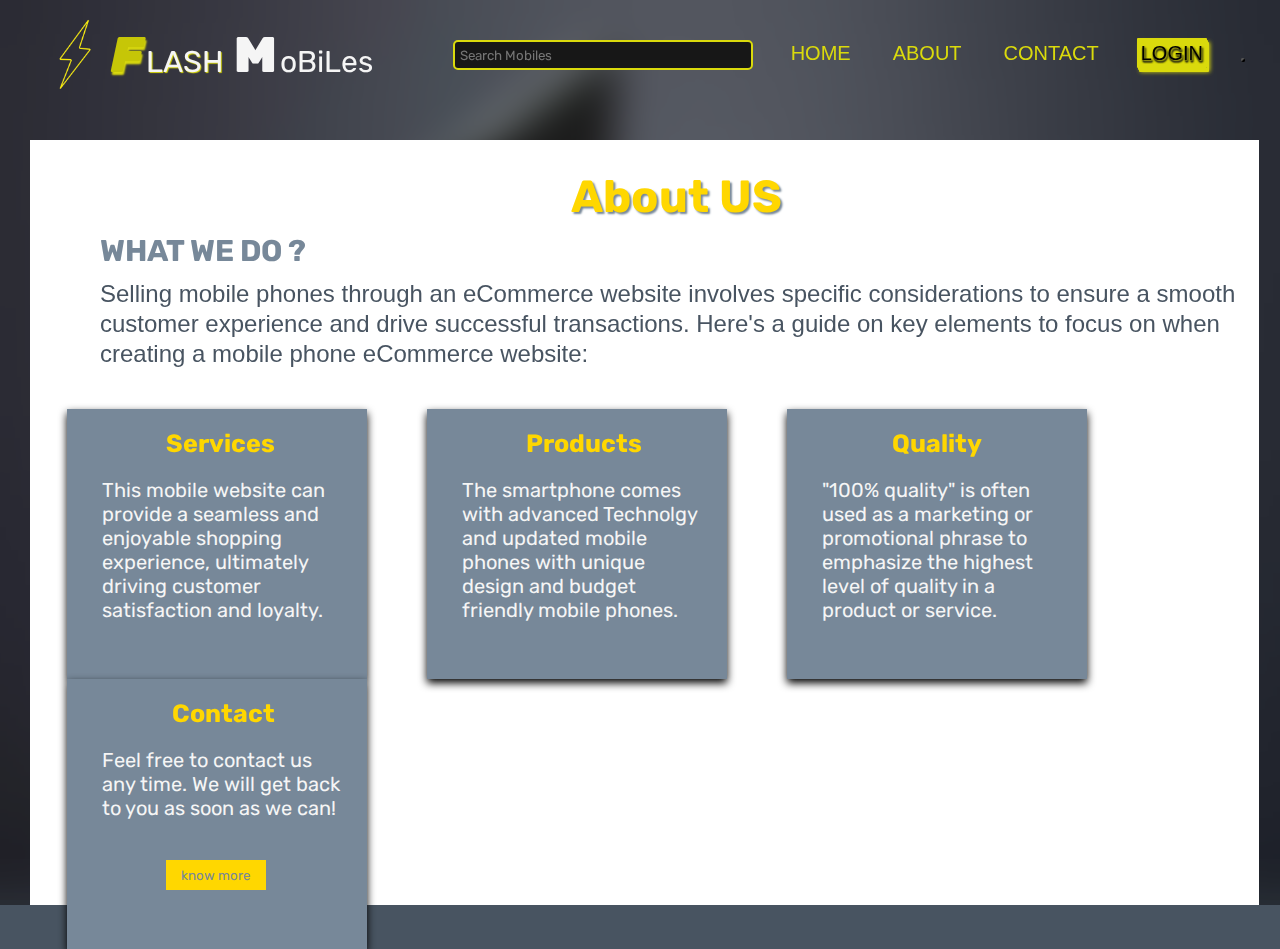
<file: about.html>
<!DOCTYPE html>
<html lang="en">
<head>
    <meta charset="UTF-8">
    <meta name="viewport" content="width=device-width, initial-scale=1.0">
    <title>About</title>
    <link rel="stylesheet" href="about.css">
    <link rel="stylesheet" href="https://cdnjs.cloudflare.com/ajax/libs/font-awesome/6.5.1/css/all.min.css" integrity="sha512-DTOQO9RWCH3ppGqcWaEA1BIZOC6xxalwEsw9c2QQeAIftl+Vegovlnee1c9QX4TctnWMn13TZye+giMm8e2LwA==" crossorigin="anonymous" referrerpolicy="no-referrer" />
</head>
<body>
    
    <!-- Nav-bar -->

   <div class="main-container">
    <div class="container">
        <div class="nav_bar-logo">
            <img src="Flash.png" id="image1">
            <span id="logo1">LASH</span>
            <span id="logo2">oBiLes</span>
        </div>
        <div class="nav_bar-content">
        <ul>
            <li><input type="search" placeholder="Search Mobiles" id="search-bar"></li>
            <li><a href="#" class="text" data-active="home">HOME</a></li>
            <li><a href="#" class="text">ABOUT</a></li>
            <li><a href="contact.html" class="text-1">Contact</a></li>
            <li><a href="login.html" class="sign-up" target="_blank">LOGIN</a></li>
            <!-- <li><button id="button">Mode</button></li> -->
            <li><button id="button"><i class="fa-solid fa-circle-half-stroke fa-xl" style="color: #050505;"></i></button></li>
        </ul> 
        </div>
    </div>
  </div>
  <div class="about">
  <div class="about-container">
    <h1 id="about">About US</h1>
    <h3 id="do">WHAT WE DO ?</h3>
    <p id="sell">Selling mobile phones through an eCommerce website involves specific considerations to ensure a smooth <br>customer experience and drive successful transactions.
        Here's a guide on key elements to focus on when <br>creating a mobile phone eCommerce website:</p>
  </div>
  <div class="service">
    <h3 class="service-heading">Services</h3>
    <p class="service-para">This mobile website can provide a seamless and enjoyable shopping experience,
        ultimately driving customer satisfaction and loyalty.</p>
  </div>
  <div class="product">
    <h3 class="product-heading">Products</h3>
    <p class="product-para">
    The smartphone comes with advanced Technolgy and updated mobile phones with unique design and budget friendly mobile phones.</p>
  </div>
  <div class="quality">
    <h3 class="quality-heading">Quality</h3>
    <p class="quality-para">"100% quality" is often used as a marketing or promotional phrase to emphasize the highest level of quality in a product or service. </p>
</div>
<div class="contact">
    <h3 class="contact-heading">Contact</h3>
    <p class="contact-para">Feel free to contact us any time. We will get back to you as soon as we can!</p>
    <a href="contact.html"><button id="know">know more</button></a>
</div>
  </div>
  <script src="script.js"></script>
</body>
</html>
</file>
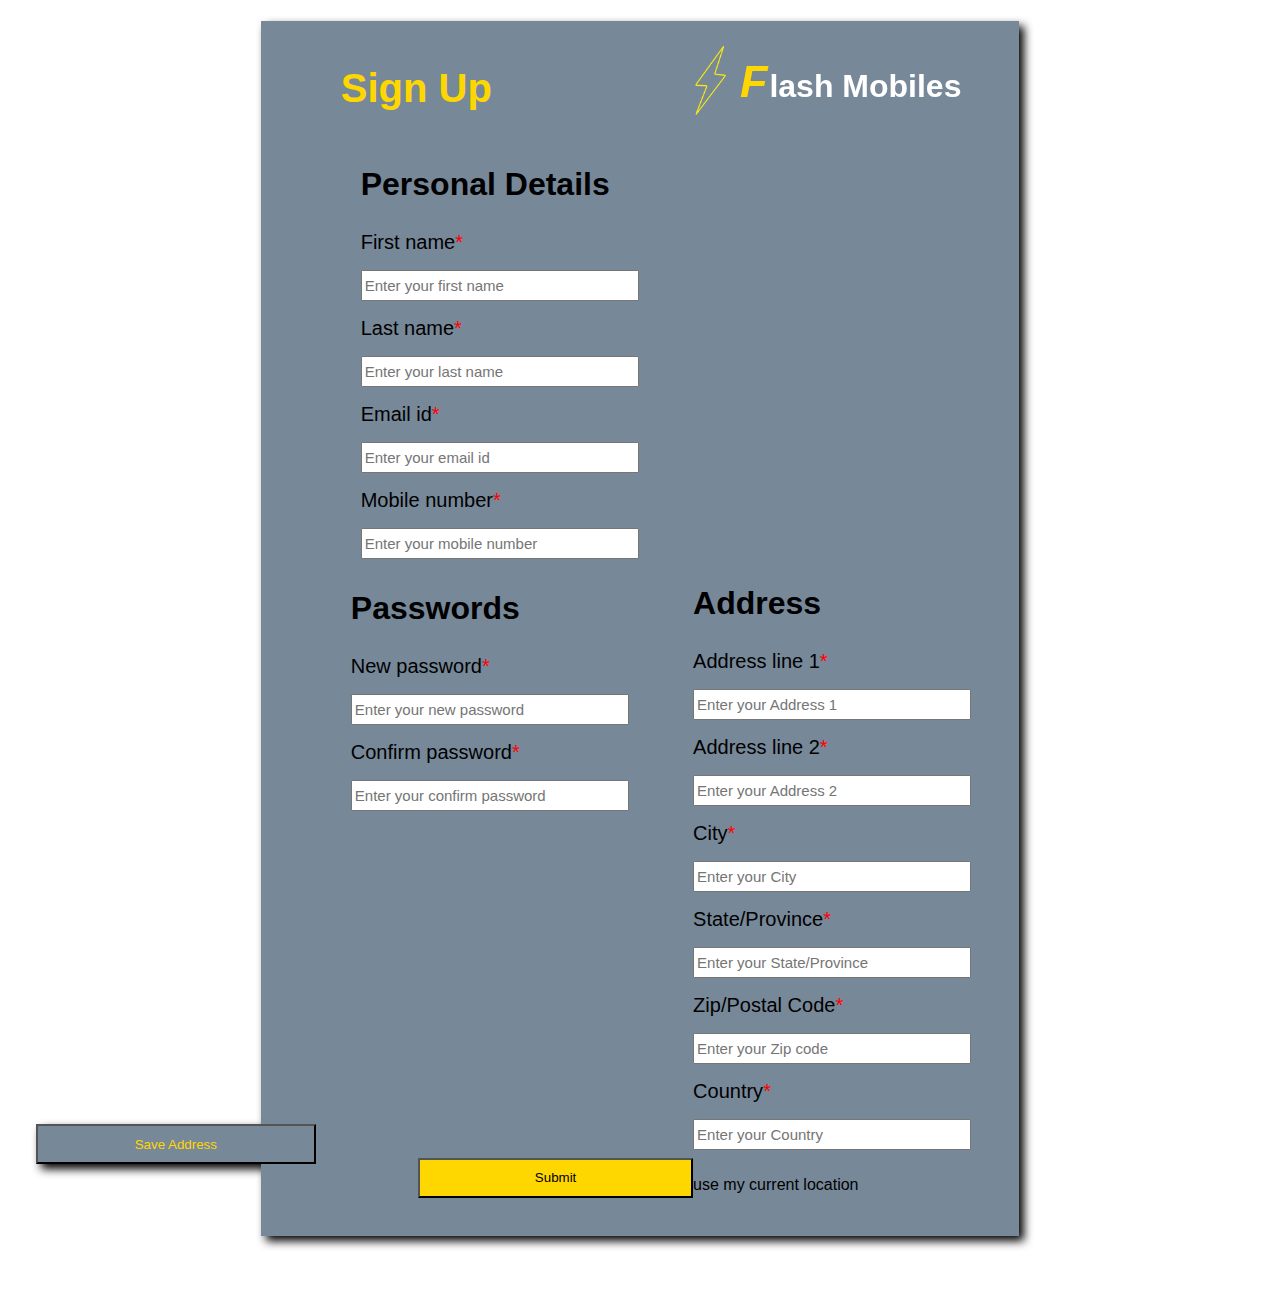
<file: address.html>
<!DOCTYPE html>
<html lang="en">
<head>
    <meta charset="UTF-8">
    <meta name="viewport" content="width=device-width, initial-scale=1.0">
    <title>Sign Up</title>
    <link rel="stylesheet" href="address.css">
    <link rel="stylesheet" href="https://cdnjs.cloudflare.com/ajax/libs/font-awesome/6.5.1/css/all.min.css" integrity="sha512-DTOQO9RWCH3ppGqcWaEA1BIZOC6xxalwEsw9c2QQeAIftl+Vegovlnee1c9QX4TctnWMn13TZye+giMm8e2LwA==" crossorigin="anonymous" referrerpolicy="no-referrer" />
</head>
<body>

<div class="main-container">
    <div class="sign-up-logo">
        <h1 id="sign">Sign Up</h1>
        <img src="Flash.png">
        <h1 id="site">lash Mobiles</h1>
    <div class="signup-container-1">
        <form>
                <h1 id="personal">Personal Details</h1>
                <label>First name</label><br>
                <input type="text" id="fname" name="first_name" placeholder="Enter your first name" checked><br>
                <label>Last name</label><br>
                <input type="text" id="lname" name="last_name" placeholder="Enter your last name" checked><br>
                <label>Email id</label><br>
                <input type="email" id="email" name="email" placeholder="Enter your email id" checked><br>
                <label>Mobile number</label><br>
                <input type="tel" id="tele" name="number" placeholder="Enter your mobile number" checked><br>
        
        </form>
    </div>
    
    <div class="signup-container-3">
        <form>
                <h1>Address</h1>
                <label>Address line 1</label><br>
                <input type="text" id="fname" name="first_name" placeholder="Enter your Address 1" checked><br>
                <label>Address line 2</label><br>
                <input type="text" id="fname" name="first_name" placeholder="Enter your Address 2" checked><br>
                <label>City</label><br>
                <input type="text" id="lname" name="last_name" placeholder="Enter your City" checked><br>
                <label>State/Province</label><br>
                <input type="email" id="email" name="email" placeholder="Enter your State/Province" checked><br>
                <label>Zip/Postal Code</label><br>
                <input type="tel" id="tele" name="number" placeholder="Enter your Zip code" checked><br>
                <label>Country</label><br>
                <input type="text" id="fname" name="first_name" placeholder="Enter your Country" checked><br>
                <p><i class="fa-solid fa-location-crosshairs fa-lg" style="color: black;"></i> use my current location</p>
        </form>
    </div>


    <div class="signup-container-2">
        <form>
                <h1>Passwords</h1>
                <label>New password</label><br>
                <input type="text" name="name" placeholder="Enter your new password" checked><br>
                <label>Confirm password</label><br>
                <input type="text" name="name" placeholder="Enter your confirm password" checked>
        </form>
    </div> 

    <button id="save">Save Address</button>
    <button id="submit">Submit</button>
</div>

</div>
</body>
</html>
</file>
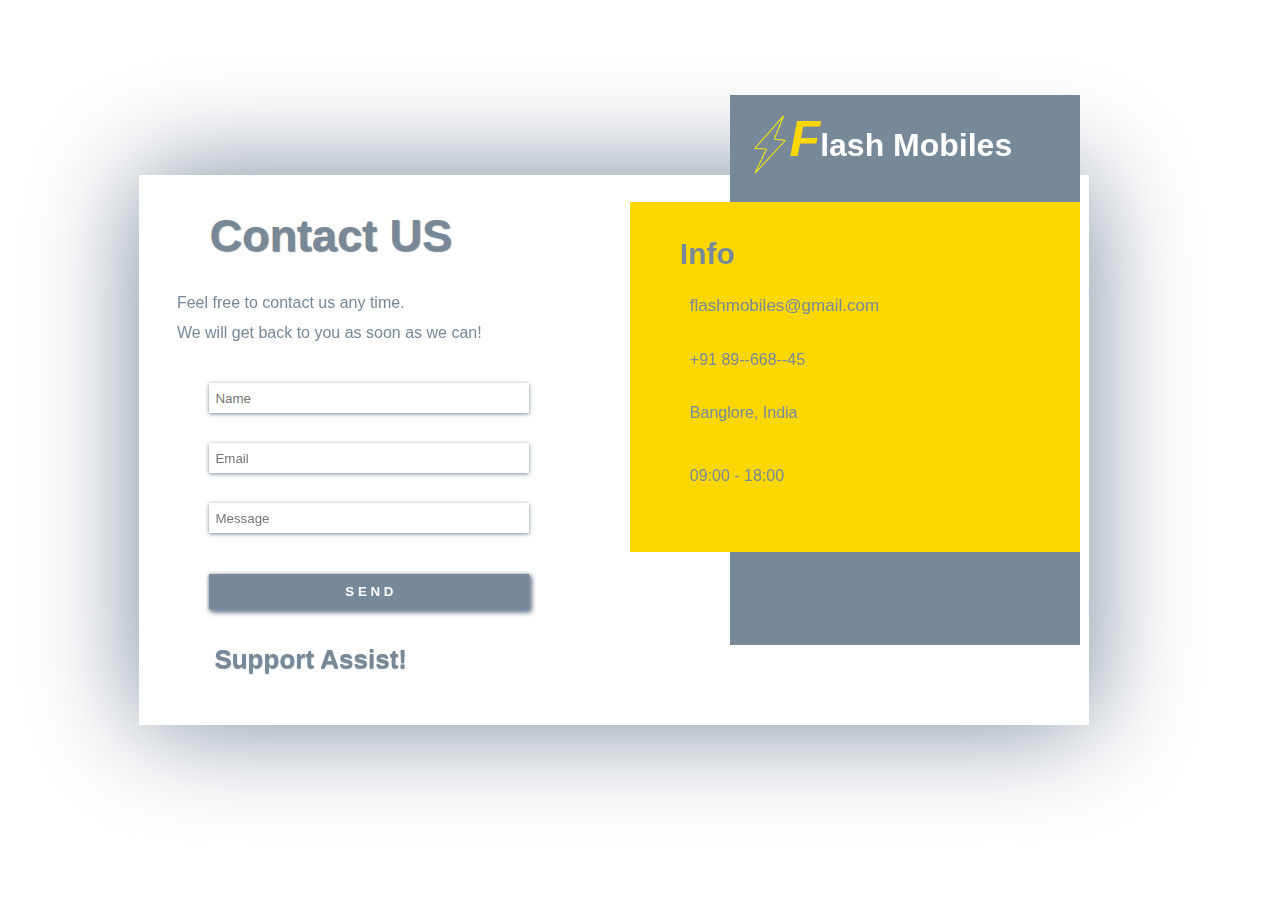
<file: contact.html>
<!DOCTYPE html>
<html lang="en">
<head>
    <meta charset="UTF-8">
    <meta name="viewport" content="width=device-width, initial-scale=1.0">
    <title>Contact Page</title>
    <link rel="stylesheet" href="contact.css">
    <link rel="stylesheet" href="https://cdnjs.cloudflare.com/ajax/libs/font-awesome/6.5.1/css/all.min.css" integrity="sha512-DTOQO9RWCH3ppGqcWaEA1BIZOC6xxalwEsw9c2QQeAIftl+Vegovlnee1c9QX4TctnWMn13TZye+giMm8e2LwA==" crossorigin="anonymous" referrerpolicy="no-referrer" />
</head>
<body>
    <div class="contact-us-container">
        <div class="contact">
            <h1 id="conatct-head">Contact US</h1><br>
            <p id="content">Feel free to contact us any time.
                <br>We will get back to you as soon as we can!</p>
            <div class="input">
            <input type="text" name="name" placeholder="Name"><br>
            <input type="email" name="email" placeholder="Email"><br>
            <input type="text" name="message" placeholder="Message"><br>
            <button id="send">S E N D</button>
        </div>
        <h4 id="support">Support Assist!</h4>
        </div>
    </div>
    <div class="right-grey">
        <img src="Flash.png" id="Flash-logo">
        <h1 id="site">lash Mobiles</h1>
        <div class="yellow">
            <h2 id="info">Info</h2>
            <p id="mail"><i class="fa-regular fa-envelope fa-lg" style="color: #7d838c;"></i> flashmobiles@gmail.com</p>
            <p id="phone"><i class="fa-solid fa-phone fa-lg" style="color: #79808b;"></i> +91 89--668--45</p>
            <p id="location"><i class="fa-solid fa-location-dot fa-lg" style="color: #848a94;"></i> Banglore, India</p>
            <p id="time"><i class="fa-solid fa-clock fa-lg" style="color: #757b84;"></i> 09:00 - 18:00</p>
        </div>
    </div>
</body>
</html>
</file>
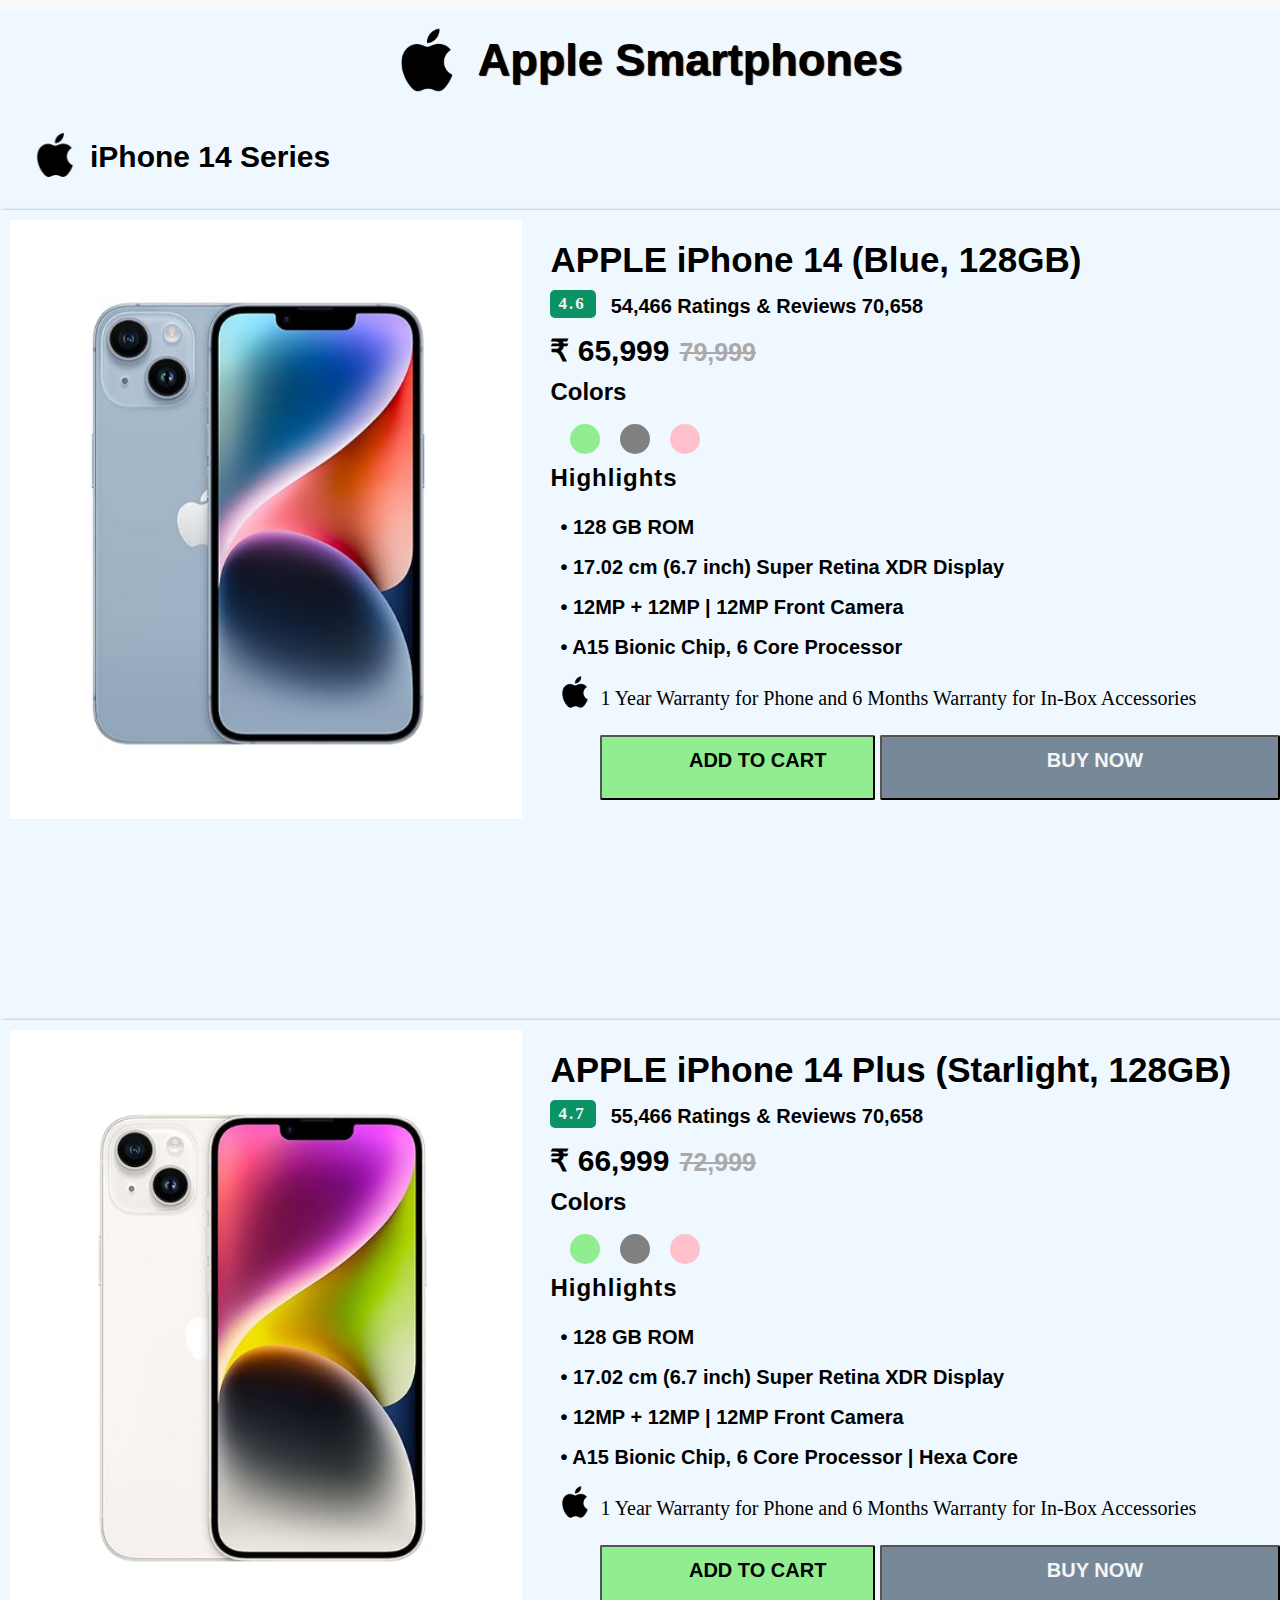
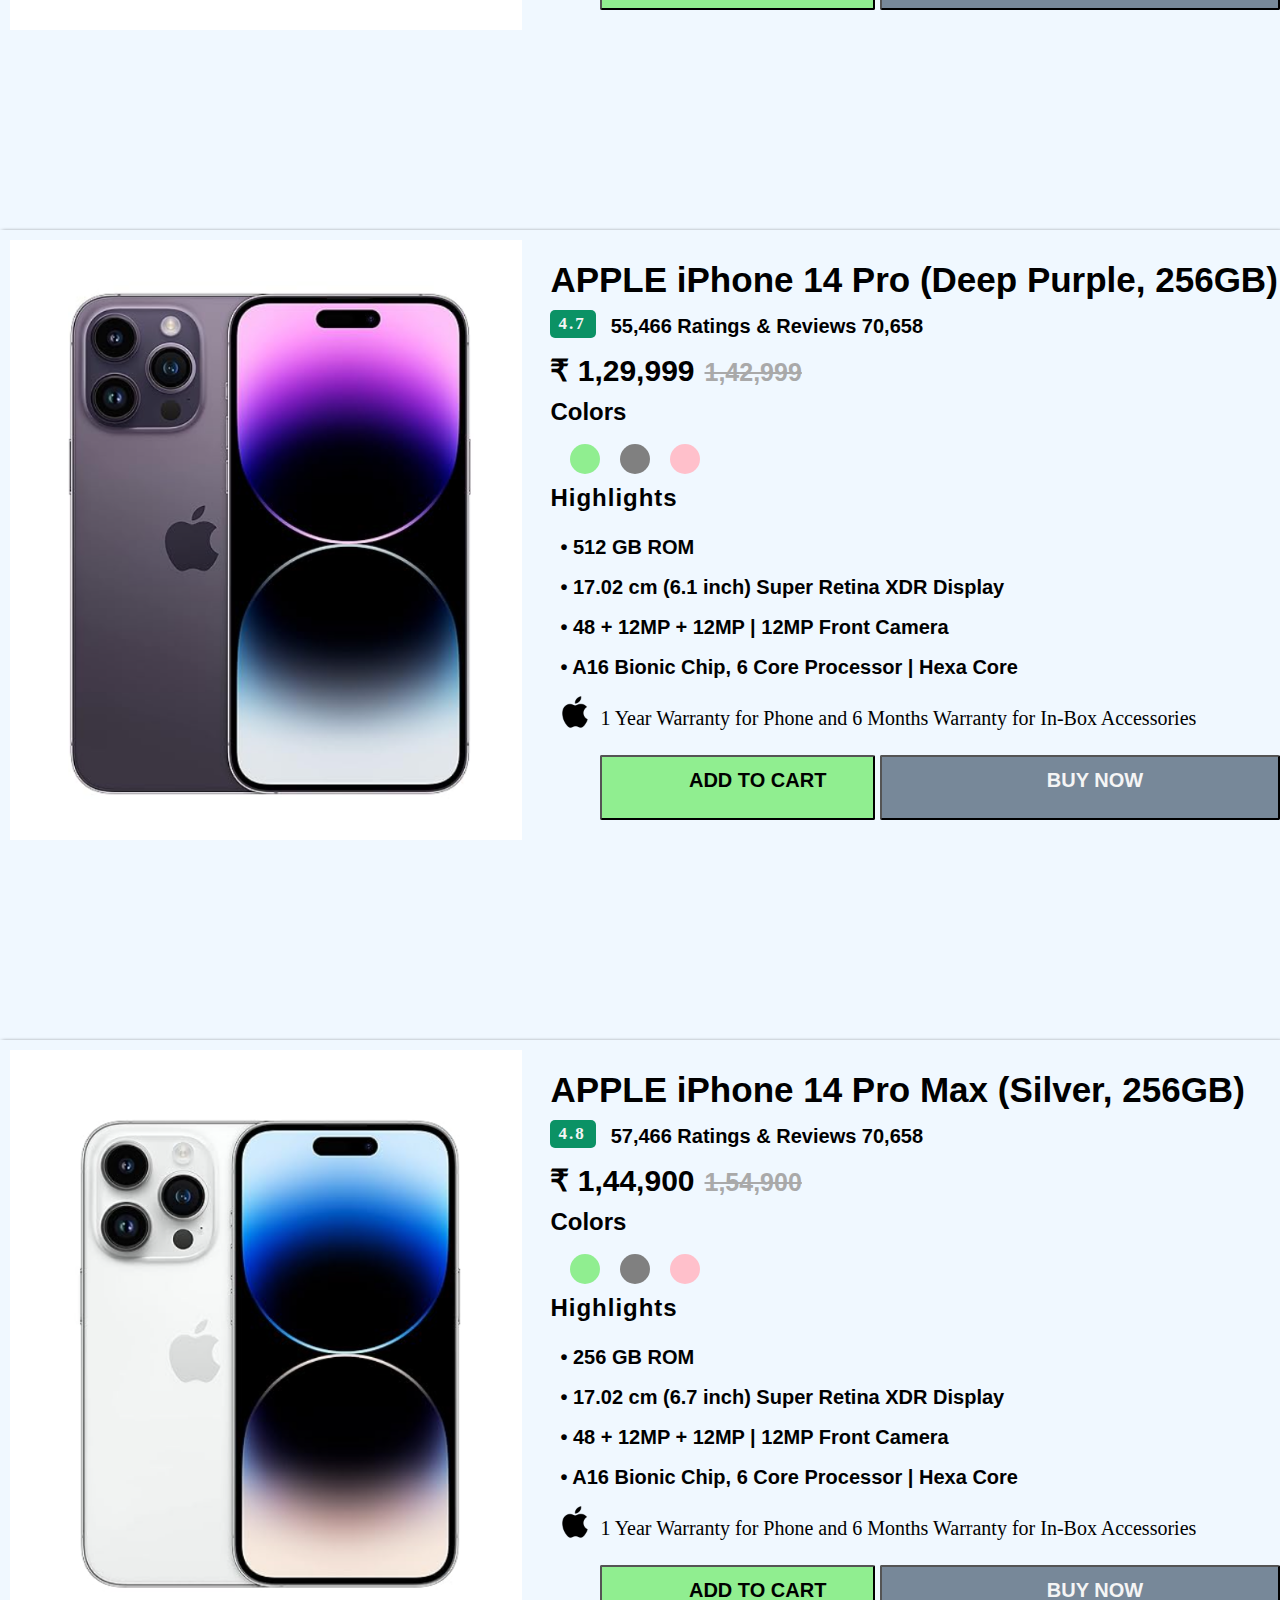
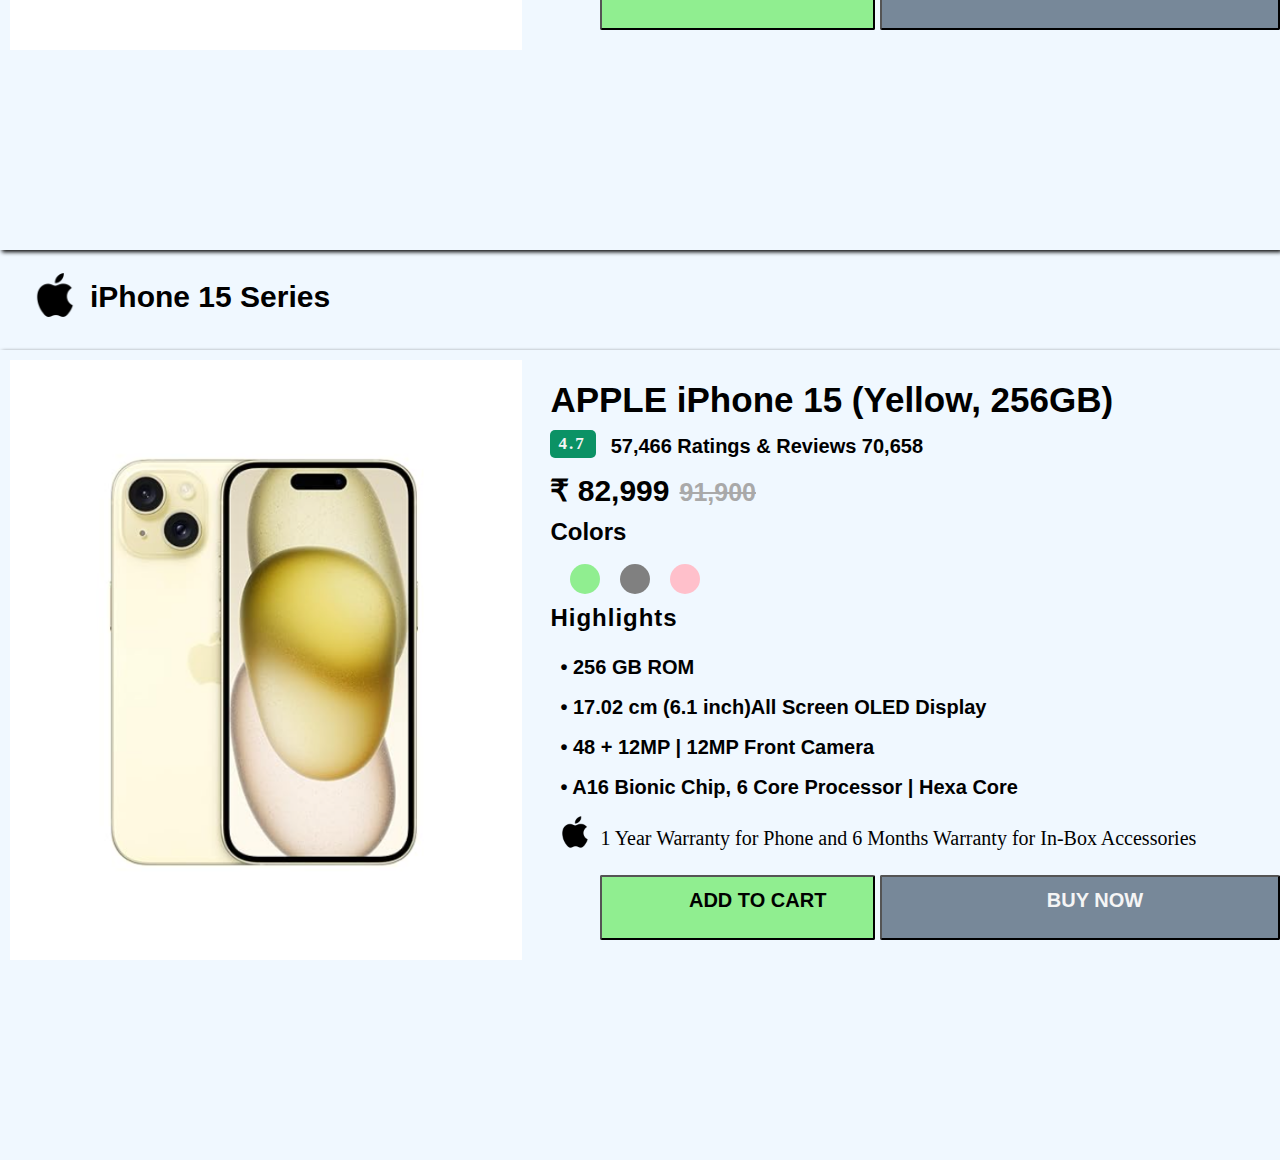
<file: iphone.html>
<!DOCTYPE html>
<html lang="en">
<head>
    <meta charset="UTF-8">
    <meta name="viewport" content="width=device-width, initial-scale=1.0">
    <title>iphone mobiles</title>
    <link rel="stylesheet" href="https://cdnjs.cloudflare.com/ajax/libs/font-awesome/6.5.1/css/all.min.css" integrity="sha512-DTOQO9RWCH3ppGqcWaEA1BIZOC6xxalwEsw9c2QQeAIftl+Vegovlnee1c9QX4TctnWMn13TZye+giMm8e2LwA==" crossorigin="anonymous" referrerpolicy="no-referrer" />
    <link rel="icon" href="apple white logo.jpg">
    <link rel="stylesheet" href="iphone.css">
</head>
<body>

   <!-- Heading and logo -->

    <div class="apple-container">
     <h1 id="heading-1"><img src="apple logo.png" id="apple-logo-1">Apple Smartphones</h1>
    </div>

   <!-- mobile information -->
   <div class="apple-series">
    <img src="apple logo.png" id="apple-logo">
    <h id="apple-series">iPhone 14 Series</h1>
   </div>
   <!-- model 1 -->

    <div class="apple-image-container-1">
       <div class="apple-content">
        <div class="apple-image-1">
            <div class="card">
                <img src="apple 14-image-1.png" alt="image">
                <img src="apple 14-image-2.jpg" alt="image">
                <img src="apple 14-image-3.jpg" alt="image">
                <img src="apple 14-image-4.jpg" alt="image">
                <img src="apple 14-image-5.jpg" alt="image">
            </div>
        </div>

        <div class="apple-text-1">
            <h2 id="apple-model">APPLE iPhone 14 (Blue, 128GB)</h2>
            <span id="ratings">4.6<i class="fa-solid fa-star fa-2xs" style="color: #f4f5f5;"></i></span>
            <p id="reviews">54,466 Ratings & Reviews 70,658</p>
            <h2 id="cost">&#8377 65,999<strike><span>79,999</span></strike></h2>
            <h2 class="colors-heading">Colors</h2><br>
            <div class="colors"><div class="green"></div><div class="grey"></div><div class="pink"></div></div>
            <h2 class="colors-high">Highlights</h2>
            <p class="Highlights">&#x2022 128 GB ROM<br>&#x2022 17.02 cm (6.7 inch) Super Retina XDR Display<br>&#x2022 12MP + 12MP | 12MP Front Camera<br>&#x2022 A15 Bionic Chip, 6 Core Processor </p>
            <img src="apple logo.png" alt="apple" id="apple-warranty">
            <p id="warranty-description">1 Year Warranty for Phone and 6 Months Warranty for In-Box Accessories</p>
            <div class="buy-options">
            <button class="add-cart"><i class="fa-solid fa-cart-shopping fa-xl" style="color: #1a1a1a;"></i><span id="cart">ADD TO CART</span></button>
            <a href="iphone order.html" id="order" target="_blank"><button class="buy-now"><i class="fa-solid fa-bolt fa-xl" style="color: #f0f2f4;"></i><span id="buy">BUY NOW</span></button></a>
        </div>
        </div>
     </div> 
</div>

<!-- model 2 -->

<div class="apple-image-container-2">
    <div class="apple-content">
     <div class="apple-image-2">
         <div class="card">
             <img src="iphone 14 plus-image-1.png" alt="image">
             <img src="iphone 14 plus-image-2.png" alt="image">
             <img src="iphone 14 plus-image-3.png" alt="image">
             <img src="iphone 14 plus-image-4.png" alt="image">
             <img src="iphone 14 plus-image-5.png" alt="image">
         </div>
     </div>

     <div class="apple-text-1">
         <h2 id="apple-model">APPLE iPhone 14 Plus (Starlight, 128GB)</h2>
         <span id="ratings">4.7<i class="fa-solid fa-star fa-2xs" style="color: #f4f5f5;"></i></span>
         <p id="reviews">55,466 Ratings & Reviews 70,658</p>
         <h2 id="cost">&#8377 66,999<strike><span>72,999</span></strike></h2>
         <h2 class="colors-heading">Colors</h2><br>
         <div class="colors"><div class="green"></div><div class="grey"></div><div class="pink"></div></div>
         <h2 class="colors-high">Highlights</h2>
         <p class="Highlights">&#x2022 128 GB ROM<br>&#x2022 17.02 cm (6.7 inch) Super Retina XDR Display<br>&#x2022 12MP + 12MP | 12MP Front Camera<br>&#x2022 A15 Bionic Chip, 6 Core Processor | Hexa Core</p>
         <img src="apple logo.png" alt="apple" id="apple-warranty">
         <p id="warranty-description">1 Year Warranty for Phone and 6 Months Warranty for In-Box Accessories</p>
         <div class="buy-options">
        <button class="add-cart"><i class="fa-solid fa-cart-shopping fa-xl" style="color: #1a1a1a;"></i><span id="cart">ADD TO CART</span></button>
        <a href="iphone order.html" id="order" target="_blank"><button class="buy-now"><i class="fa-solid fa-bolt fa-xl" style="color: #f0f2f4;"></i><span id="buy">BUY NOW</span></button></a>
     </div>
     </div>
  </div> 
</div>


<!-- model 8 -->

<div class="apple-image-container-8">
    <div class="apple-content">
     <div class="apple-image-8">
         <div class="card">
             <img src="iphone 14 pro-image-1.png" alt="image">
             <img src="iphone 14 pro-image-2.png" alt="image">
             <img src="iphone 14 pro-image-3.png" alt="image">
             <img src="iphone 14 pro-image-4.png" alt="image">
             <img src="iphone 14 pro-image-5.png" alt="image">
         </div>
     </div>

     <div class="apple-text-1">
         <h2 id="apple-model">APPLE iPhone 14 Pro (Deep Purple, 256GB)</h2>
         <span id="ratings">4.7<i class="fa-solid fa-star fa-2xs" style="color: #f4f5f5;"></i></span>
         <p id="reviews">55,466 Ratings & Reviews 70,658</p>
         <h2 id="cost">&#8377 1,29,999<strike><span>1,42,999</span></strike></h2>
         <h2 class="colors-heading">Colors</h2><br>
         <div class="colors"><div class="green"></div><div class="grey"></div><div class="pink"></div></div>
         <h2 class="colors-high">Highlights</h2>
         <p class="Highlights">&#x2022 512 GB ROM<br>&#x2022 17.02 cm (6.1 inch) Super Retina XDR Display<br>&#x2022 48 + 12MP + 12MP | 12MP Front Camera<br>&#x2022 A16 Bionic Chip, 6 Core Processor | Hexa Core</p>
         <img src="apple logo.png" alt="apple" id="apple-warranty">
         <p id="warranty-description">1 Year Warranty for Phone and 6 Months Warranty for In-Box Accessories</p>
         <div class="buy-options">
        <button class="add-cart"><i class="fa-solid fa-cart-shopping fa-xl" style="color: #1a1a1a;"></i><span id="cart">ADD TO CART</span></button>
        <a href="iphone order.html" id="order" target="_blank"><button class="buy-now"><i class="fa-solid fa-bolt fa-xl" style="color: #f0f2f4;"></i><span id="buy">BUY NOW</span></button></a>
     </div>
     </div>
  </div> 
</div>


<!-- model 3 -->

<div class="apple-image-container-3">
    <div class="apple-content">
     <div class="apple-image-3">
         <div class="card">
             <img src="iphone 14 pro max-image-1.png" alt="image">
             <img src="iphone 14 pro max-image-3.png" alt="image">
             <img src="iphone 14 pro max-image-2.png" alt="image">
             <img src="iphone 14 pro max-image-4.png" alt="image">
             <img src="iphone 14 pro max-image-5.png" alt="image">
         </div>
     </div>

     <div class="apple-text-1">
         <h2 id="apple-model">APPLE iPhone 14 Pro Max (Silver, 256GB)</h2>
         <span id="ratings">4.8<i class="fa-solid fa-star fa-2xs" style="color: #f4f5f5;"></i></span>
         <p id="reviews">57,466 Ratings & Reviews 70,658</p>
         <h2 id="cost">&#8377 1,44,900<strike><span>1,54,900</span></strike></h2>
         <h2 class="colors-heading">Colors</h2><br>
         <div class="colors"><div class="green"></div><div class="grey"></div><div class="pink"></div></div>
         <h2 class="colors-high">Highlights</h2>
         <p class="Highlights">&#x2022 256 GB ROM<br>&#x2022 17.02 cm (6.7 inch) Super Retina XDR Display<br>&#x2022 48 + 12MP + 12MP | 12MP Front Camera<br>&#x2022 A16 Bionic Chip, 6 Core Processor | Hexa Core</p>
         <img src="apple logo.png" alt="apple" id="apple-warranty">
         <p id="warranty-description">1 Year Warranty for Phone and 6 Months Warranty for In-Box Accessories</p>
         <div class="buy-options">
         <button class="add-cart"><i class="fa-solid fa-cart-shopping fa-xl" style="color: #1a1a1a;"></i><span id="cart">ADD TO CART</span></button>
         <a href="iphone order.html" id="order" target="_blank"><button class="buy-now"><i class="fa-solid fa-bolt fa-xl" style="color: #f0f2f4;"></i><span id="buy">BUY NOW</span></button></a>
     </div>
     </div>
  </div> 
</div>

<!-- apple 15 series -->

<div class="apple-series">
    <img src="apple logo.png" id="apple-logo">
    <h id="apple-series">iPhone 15 Series</h1>
   </div>

<!-- model 4 -->

<div class="apple-image-container-4">
    <div class="apple-content">
     <div class="apple-image-4">
         <div class="card">
            <img src="iphone 15-image-1.png" alt="image">
            <img src="iphone 15-image-2.png" alt="image">
            <img src="iphone 15-image-3.png" alt="image">
            <img src="iphone 15-image-4.png" alt="image">
            <img src="iphone 15-image-5.png" alt="image">
         </div>
     </div>

     <div class="apple-text-1">
         <h2 id="apple-model">APPLE iPhone 15 (Yellow, 256GB)</h2>
         <span id="ratings">4.7<i class="fa-solid fa-star fa-2xs" style="color: #f4f5f5;"></i></span>
         <p id="reviews">57,466 Ratings & Reviews 70,658</p>
         <h2 id="cost">&#8377 82,999<strike><span>91,900</span></strike></h2>
         <h2 class="colors-heading">Colors</h2><br>
         <div class="colors"><div class="green"></div><div class="grey"></div><div class="pink"></div></div>
         <h2 class="colors-high">Highlights</h2>
         <p class="Highlights">&#x2022 256 GB ROM<br>&#x2022 17.02 cm (6.1 inch)All Screen OLED Display<br>&#x2022 48 + 12MP | 12MP Front Camera<br>&#x2022 A16 Bionic Chip, 6 Core Processor | Hexa Core</p>
         <img src="apple logo.png" alt="apple" id="apple-warranty">
         <p id="warranty-description">1 Year Warranty for Phone and 6 Months Warranty for In-Box Accessories</p>
         <div class="buy-options">
        <button class="add-cart"><i class="fa-solid fa-cart-shopping fa-xl" style="color: #1a1a1a;"></i><span id="cart">ADD TO CART</span></button>
        <a href="iphone order.html" id="order"><button class="buy-now"><i class="fa-solid fa-bolt fa-xl" style="color: #f0f2f4;"></i><span id="buy">BUY NOW</span></button></a>
     </div>
     </div>
  </div> 
</div>


    <script src="script.js"></script>
</body>
</html>
</file>
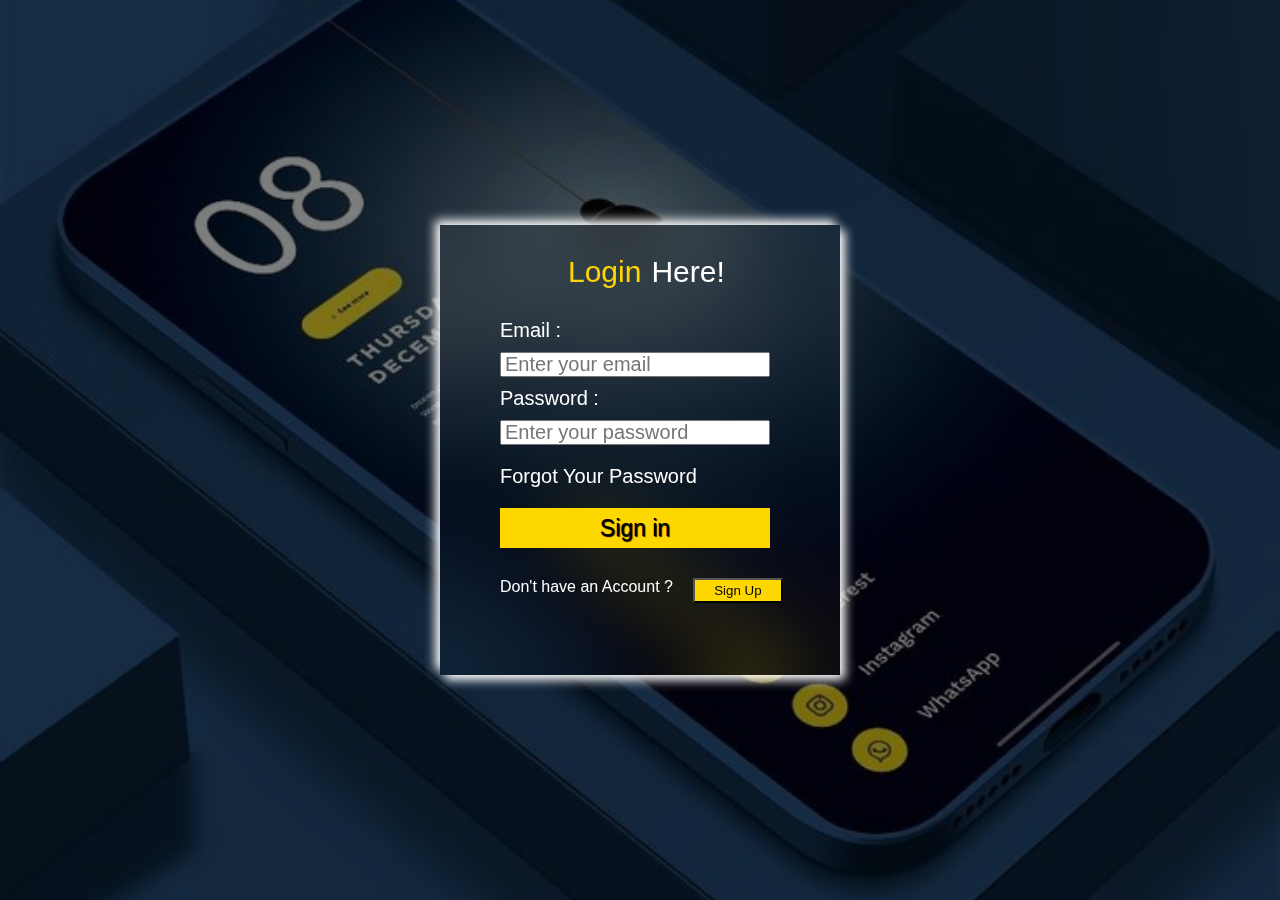
<file: login.html>
<!DOCTYPE html>
<html lang="en">
<head>
    <meta charset="UTF-8">
    <meta name="viewport" content="width=device-width, initial-scale=1.0">
    <title>Login Page</title>
    <link rel="stylesheet" href="login.css">
</head>
<body>
    
    <div class="container">
        <div class="container-box">
            <label id="log">Login<span id="colo">Here!</span></label><br>
        </div>
        <div class="form">
            <label class="label">Email :</label><br>
            <input type="email" placeholder="Enter your email"><br>
            <label class="label">Password :</label><br>
            <input type="password" placeholder="Enter your password"><br>
            <a href="sign up.html" id="forgot">Forgot Your Password</a><br>
            <button id="sign-in">Sign in</button><br>
    </div>
        <div class="end">
            <p>Don't have an Account ?</p>
            <a href="sign up.html"><button id="sign-up"> Sign Up</button></a>
        </div>
    </div>
</body>
</html>
</file>
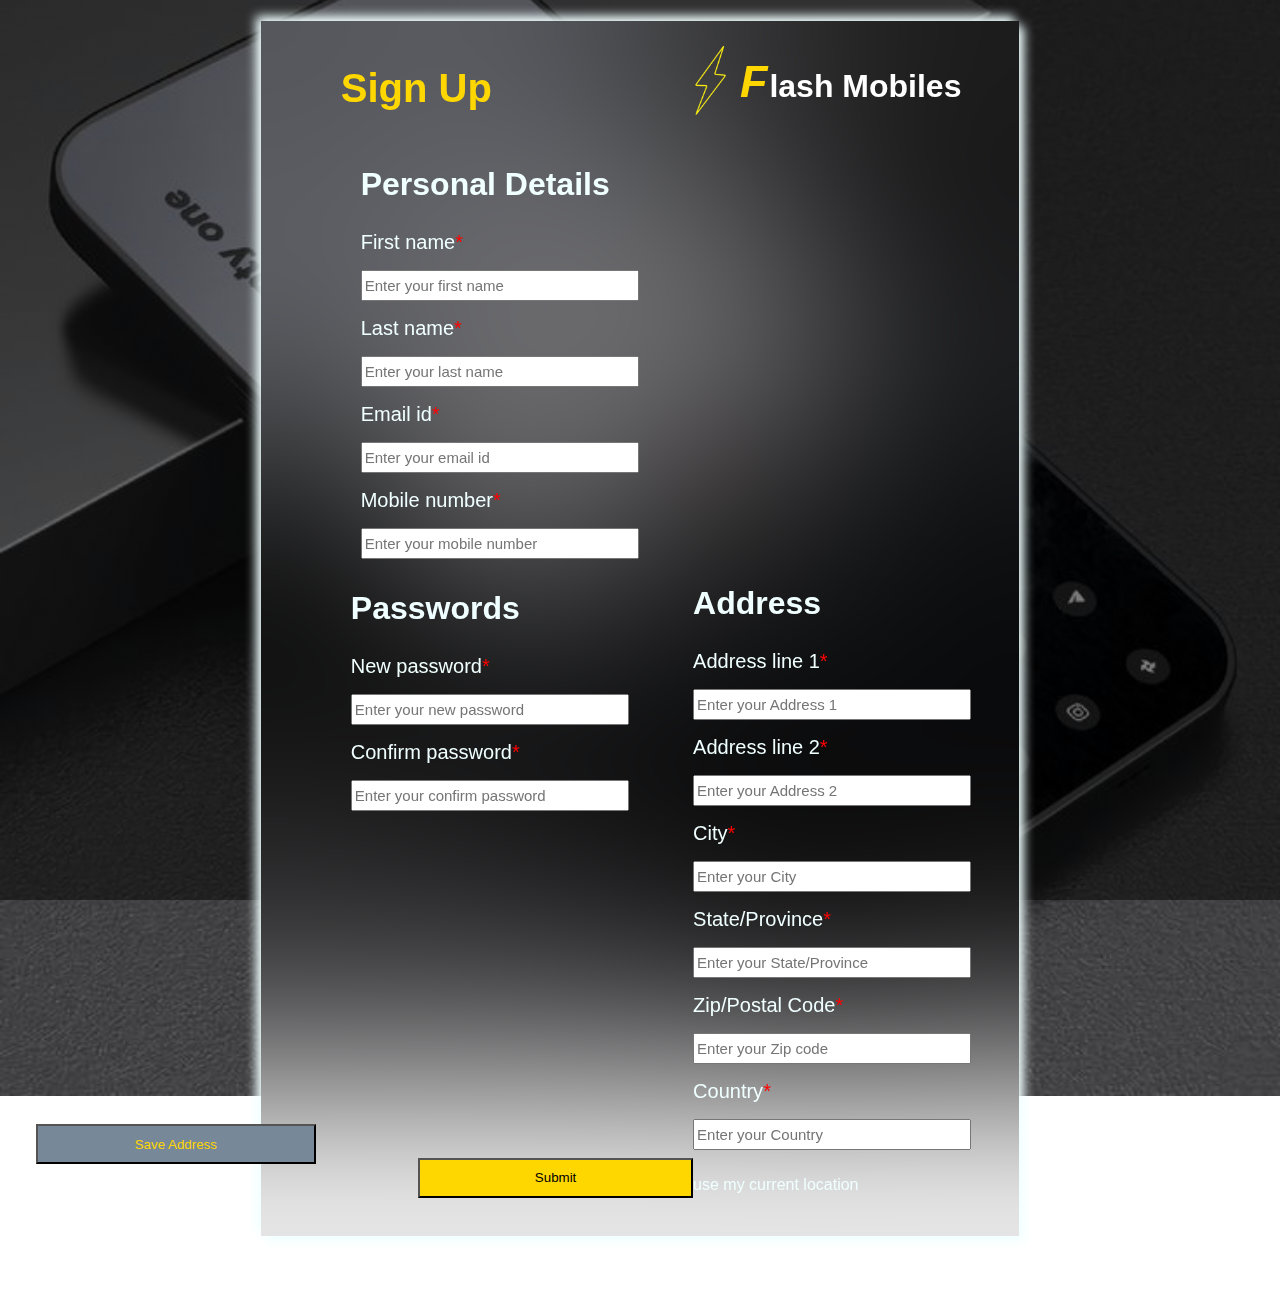
<file: sign up.html>
<!DOCTYPE html>
<html lang="en">
<head>
    <meta charset="UTF-8">
    <meta name="viewport" content="width=device-width, initial-scale=1.0">
    <title>Sign Up</title>
    <link rel="stylesheet" href="sign up.css">
    <link rel="stylesheet" href="https://cdnjs.cloudflare.com/ajax/libs/font-awesome/6.5.1/css/all.min.css" integrity="sha512-DTOQO9RWCH3ppGqcWaEA1BIZOC6xxalwEsw9c2QQeAIftl+Vegovlnee1c9QX4TctnWMn13TZye+giMm8e2LwA==" crossorigin="anonymous" referrerpolicy="no-referrer" />
</head>
<body>

<div class="main-container">
    <div class="sign-up-logo">
        <h1 id="sign">Sign Up</h1>
        <img src="Flash.png">
        <h1 id="site">lash Mobiles</h1>
    <div class="signup-container-1">
        <form>
                <h1 id="personal">Personal Details</h1>
                <label>First name</label><br>
                <input type="text" id="fname" name="first_name" placeholder="Enter your first name" checked><br>
                <label>Last name</label><br>
                <input type="text" id="lname" name="last_name" placeholder="Enter your last name" checked><br>
                <label>Email id</label><br>
                <input type="email" id="email" name="email" placeholder="Enter your email id" checked><br>
                <label>Mobile number</label><br>
                <input type="tel" id="tele" name="number" placeholder="Enter your mobile number" checked><br>
        
        </form>
    </div>
    
    <div class="signup-container-3">
        <form>
                <h1>Address</h1>
                <label>Address line 1</label><br>
                <input type="text" id="fname" name="first_name" placeholder="Enter your Address 1" checked><br>
                <label>Address line 2</label><br>
                <input type="text" id="fname" name="first_name" placeholder="Enter your Address 2" checked><br>
                <label>City</label><br>
                <input type="text" id="lname" name="last_name" placeholder="Enter your City" checked><br>
                <label>State/Province</label><br>
                <input type="email" id="email" name="email" placeholder="Enter your State/Province" checked><br>
                <label>Zip/Postal Code</label><br>
                <input type="tel" id="tele" name="number" placeholder="Enter your Zip code" checked><br>
                <label>Country</label><br>
                <input type="text" id="fname" name="first_name" placeholder="Enter your Country" checked><br>
                <p><i class="fa-solid fa-location-crosshairs fa-lg" style="color: #ffffff;"></i> use my current location</p>
        </form>
    </div>


    <div class="signup-container-2">
        <form>
                <h1>Passwords</h1>
                <label>New password</label><br>
                <input type="text" name="name" placeholder="Enter your new password" checked><br>
                <label>Confirm password</label><br>
                <input type="text" name="name" placeholder="Enter your confirm password" checked>
        </form>
    </div> 

    <button id="save">Save Address</button>
    <button id="submit">Submit</button>
</div>

</div>
</body>
</html>
</file>
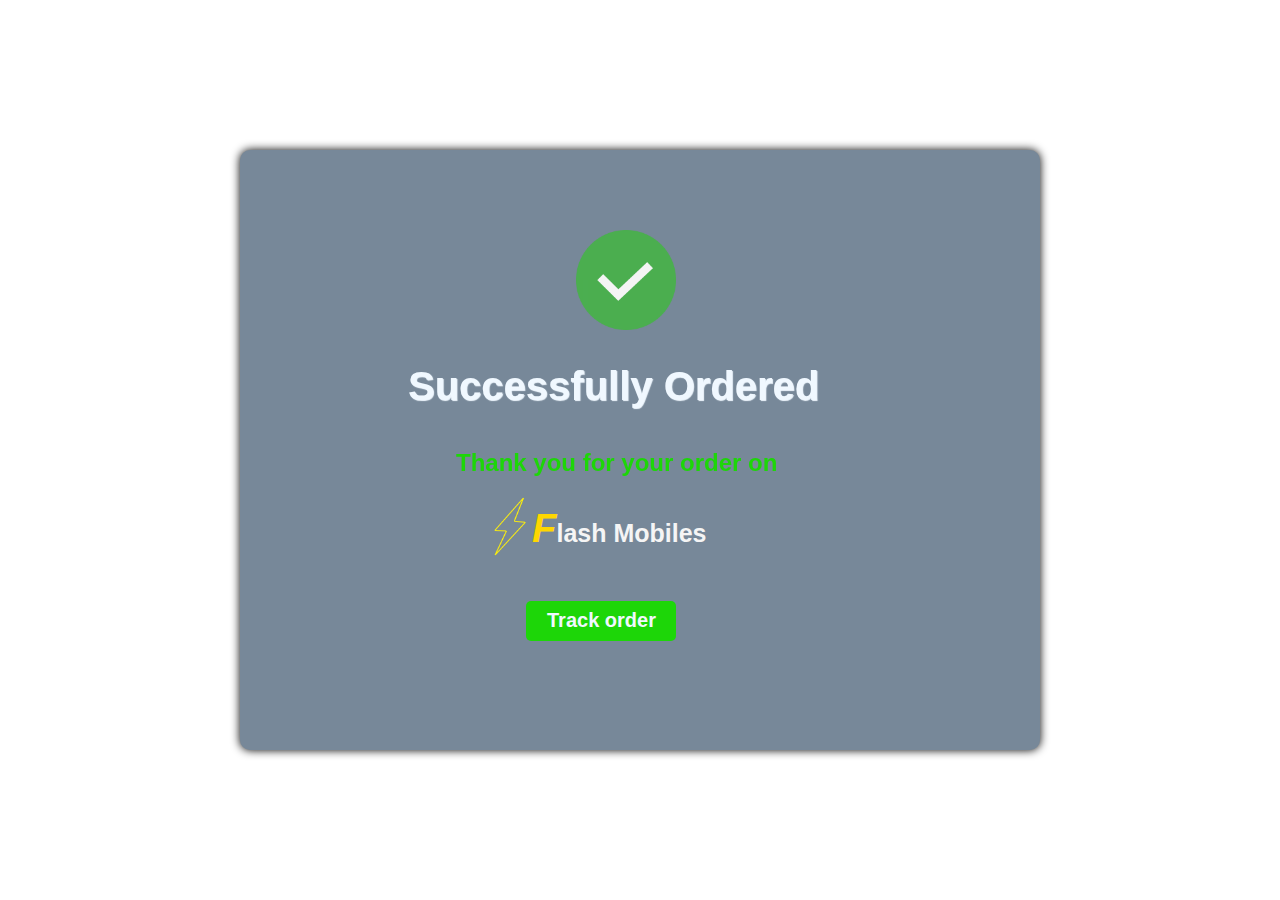
<file: submit.html>
<!DOCTYPE html>
<html lang="en">
<head>
    <meta charset="UTF-8">
    <meta name="viewport" content="width=device-width, initial-scale=1.0">
    <title>Submit</title>
    <link rel="stylesheet" href="submit.css">
</head>
<body>
    <div class="submit-container">
        <img src="check  logo.png" id="check-logo">
        <h1 class="success">Successfully Ordered</h1>
        <h2 class="thank">Thank you for your order on</h2>
        <img src="Flash.png" id="Flash"><span>lash Mobiles</span>
        <a href="submit.html"><button id="track">Track order</button></a>
    </div>
</body>
</html>
</file>
<file: about.css>
@import url('https://fonts.googleapis.com/css2?family=Rubik&display=swap');
@import url('https://fonts.googleapis.com/css2?family=Fahkwang:wght@300&family=Michroma&family=Rubik&display=swap');

*{
    margin: 0;
    padding: 0;
    box-sizing: border-box;
    font-family: 'Rubik', sans-serif;
}
body{
    background-color: #485461;
    background-image: url("oneplus\ 3.jpg");
    background-position: center;
    background-repeat: no-repeat;
    background-size: cover;
    background-attachment: fixed;
    backdrop-filter:blur(20px) ; 

}
.darkmode{
    background-color: #485461;
    background-image: linear-gradient(315deg, #485461 0%, #28313b 74%);
    background-repeat: no-repeat;
    background-attachment: fixed;
}
.lightmode{
    background-color: rgb(20, 18, 18);
}

/* Navbar styling */

.container{
    display: flex;
    justify-content: space-between;
    align-items: center;
    height: 110px;
    width: 100%; 
    flex-wrap: wrap;
    /* background-image: url("oneplus\ 3.jpg");
    background-position: center;
    background-repeat: no-repeat;
    background-size: cover;
    filter: blur(10px); */
    
}

.nav_bar-logo{
    display:flex;
    justify-content: center;
    align-items: center;
    margin-left: 50px;
    
}
.nav_bar-logo #image1{
    height: 100px;
    width: 50px;
    transform: scale(1.2);
    animation: zoom-out;
    animation-duration: 2s;
    animation-timing-function: ease-in-out;
    animation-iteration-count: infinite;
}
@keyframes zoom-out {
    80%{
        transform: scale(1.7);
        filter: drop-shadow(0 0 3px rgba(198, 198, 15, 0.881));
    }
}

.nav_bar-logo #logo1{
    color: whitesmoke;
    margin: 8px;
    font-size: 30px;
    text-shadow:1px 1px 1px rgb(218, 218, 12) ;
}
.nav_bar-logo #logo1::before{
    color: rgb(198, 198, 7);
    content: "F";
    padding: 3px;
    font-weight:900;
    font-style: italic;
    font-size: 50px;
    text-shadow: 1px 3px 2px rgb(218, 218, 14);

}
.nav_bar-logo #logo2{
    color: whitesmoke;
    font-size: 30px;
    font-weight: 400;
}
.nav_bar-logo #logo2::before{
    content: "M";
    font-size: 50px;
    padding: 3px;
    font-weight:900;

}

.nav_bar-content{
    display:flex;
    justify-content: center;
    align-items: center;
    margin-right: 20px;
}
.nav_bar-content ul li{
    display: inline-block;
    margin: 15px;
    
}
.nav_bar-content ul li .text{
    font-family: 'Gill Sans', 'Gill Sans MT', Calibri, 'Trebuchet MS', sans-serif;
    text-decoration: none;
    color: rgb(218, 218, 12);
    font-size: 20px;
    font-weight: 500;
    padding: 4px;
}
.nav_bar-content ul li .text:hover{
    background-color:rgb(218, 218, 12);
    color: black;
    border-radius: 1px;
    transition: 0.9s;
    transform: scale(1.5);
    text-shadow: 1px 1px 2px rgb(207, 207, 14),
    1px 2px 2px #111212,
    1px 2px 2px #0e0f0f,
    1px 2px 2px #0e0f0f;
    -webkit-box-reflect: below 1px linear-gradient(transparent,#0000);
    box-shadow: 1px 2px 3px rgb(218, 218, 12),2px 4px 3px rgb(218, 218, 12), 3px 4px 4px rgb(218, 218, 12);

}
.nav_bar-content ul li .text-1{
    font-family: 'Gill Sans', 'Gill Sans MT', Calibri, 'Trebuchet MS', sans-serif;
    text-decoration: none;
    color: rgb(218, 218, 12);
    font-size: 20px;
    font-weight: 500;
    padding: 4px;
    text-transform: uppercase;
}
.nav_bar-content ul li .text-1:hover{
    background-color:rgb(218, 218, 12);
    color: black;
    border-radius: 1px;
    transition: 0.9s;
    transform: scale(1.5);
    text-shadow: 1px 1px 2px rgb(207, 207, 14),
    1px 2px 2px #111212,
    1px 2px 2px #0e0f0f,
    1px 2px 2px #0e0f0f;
    -webkit-box-reflect: below 1px linear-gradient(transparent,#0000);
    box-shadow: 1px 2px 3px rgb(218, 218, 12),2px 4px 3px rgb(218, 218, 12), 3px 4px 4px rgb(218, 218, 12);
}
.nav_bar-content ul li #search-bar{
    height:30px;
    width: 300px;
    padding: 5px;
    border-radius: 5px;
    border: 2px solid rgb(218, 218, 12);
    background-color:#171717 ;
}
.nav_bar-content ul li #search-bar:focus{
    color: rgb(218, 218, 12);
    border: 1px solid rgb(218, 218, 12);
}
.nav_bar-content ul li #search-bar:hover{
    box-shadow: 2px 2px 3px rgb(218, 218, 12),-2px 2px 3px rgb(218, 218, 12),-2px -2px 3px rgb(218, 218, 12)
}
.nav_bar-content ul li .sign-up{
    font-family: 'Gill Sans', 'Gill Sans MT', Calibri, 'Trebuchet MS', sans-serif;
    text-decoration: none;
    color: rgb(218, 218, 12);
    font-size: 20px;
    font-weight: 500;
    padding: 4px;
    background-color:rgb(218, 218, 12);
    color: black;
    border-radius: 1px;
    transition: 0.9s;
    transform: scale(1.5);
    text-shadow: 1px 1px 2px rgb(207, 207, 14),
    1px 2px 2px #111212,
    1px 2px 2px #0e0f0f,
    1px 2px 2px #0e0f0f;
    -webkit-box-reflect: below 1px linear-gradient(transparent,#0000);
    box-shadow: 1px 2px 0px rgb(218, 218, 12),2px 4px 0px rgb(218, 218, 12), 3px 4px 4px rgb(218, 218, 12); 
}
.nav_bar-content ul li .sign-up:hover{
    background-color:black;
    color: rgb(218, 218, 14);
    text-shadow: 1px 1px 2px rgb(207, 207, 14),
    1px 2px 2px #111212,
    1px 2px 2px #0e0f0f,
    1px 2px 2px #0e0f0f;
    border: 1px solid rgb(207, 207, 14);
}
/* .nav_bar-content ul li #button{
    height: 30px;
    width: 50px;
    background-color:rgb(218, 218, 12);
    color: black;
    text-shadow: 1px 1px 2px rgb(207, 207, 14),
    1px 2px 2px #111212;
    border-radius: 5px;
}
.nav_bar-content ul li #button:hover{
    background-color: #171717;
    color: rgb(218, 218, 12);
} */
.nav_bar-content ul li #button{
    /* height: 30px;
    width: 20px; */
    background-color:rgb(218, 218, 12);
    color: black;
    text-shadow: 1px 1px 2px rgb(207, 207, 14),
    1px 2px 2px #111212;
    border-radius: 50%;
}
.nav_bar-content ul li #button:hover{
    background-color: #171717;
    color: rgb(218, 218, 12);
}

.about{
    margin: 30px;
    height: 85vh;
    width: 96%;
    background-color: white;
}
#about{
    position: relative;
    top: 30px;
    left: 44%;
    font-size: 45px;
    color: gold;
    text-shadow: 2px 2px 2px lightslategray;
    
}

#do{
    position: relative;
    top: 40px;
    left: 70px;
    font-size: 30px;
    color: lightslategray;
}
#sell{
    position: relative;
    top: 50px;
    left: 70px;
    padding-right: 30px;
    font-size: 24px;
    font-family: Verdana, Geneva, Tahoma, sans-serif;
    line-height: 30px;
    color: #485461;
}
.service{
    height: 270px;
    width: 300px;
    background-color: lightslategray;
    float: left;
    position: relative;
    top: 90px;
    left: 3%;
    margin-right: 60px;
    filter: drop-shadow(0 4px 4px);
}
.product{
    height: 270px;
    width: 300px;
    background-color: lightslategray;
    float: left;
    position: relative;
    top: 90px;
    left: 3%;
    margin-right: 60px;
    filter: drop-shadow(0 4px 4px);
}
.quality{
    height: 270px;
    width: 300px;
    background-color: lightslategray;
    float: left;
    position: relative;
    top: 90px;
    left: 3%;
    margin-right: 60px;
    filter: drop-shadow(0 4px 4px);
}
.contact{
    height: 270px;
    width: 300px;
    background-color: lightslategray;
    float: left;
    position: relative;
    top: 90px;
    left: 3%;
    margin-right: 60px;
    filter: drop-shadow(0 4px 4px);
}
.service:hover{
    transform: scale(1.1);
    transition: 1s;
}
.product:hover{
    transform: scale(1.1);
    transition: 1s;
}
.contact:hover{
    transform: scale(1.1);
    transition: 1s;
}
.quality:hover{
    transform: scale(1.1);
    transition: 1s;
}
.service-heading{
    position: relative;
    top: 20px;
    left: 33%;
    color: gold;
    font-size: 25px;
}
.product-heading{
    position: relative;
    top: 20px;
    left: 33%;
    color: gold;
    font-size: 25px;
}
.quality-heading{
    position: relative;
    top: 20px;
    left: 35%;
    color: gold;
    font-size: 25px;
}
.contact-heading{
    position: relative;
    top: 20px;
    left: 35%;
    color: gold;
    font-size: 25px;
}
.service-para{
    position: relative;
    top: 15px;
    margin: 25px;
    padding-left: 10px;
    font-size: 20px;
    color: whitesmoke;
}
.product-para{
    position: relative;
    top: 15px;
    margin: 25px;
    padding-left: 10px;
    font-size: 20px;
    color: whitesmoke;
}
.quality-para{
        position: relative;
        top: 15px;
        margin: 25px;
        padding-left: 10px;
        font-size: 20px;
        color: whitesmoke;
}
.contact-para{
    position: relative;
    top: 15px;
    margin: 25px;
    padding-left: 10px;
    font-size: 20px;
    color: whitesmoke;
}
#know{
    position: relative;
    top: 30px;
    left: 33%;
    height: 30px;
    width: 100px;
    background-color: gold;
    border: none;
    color: lightslategray;
}
button:hover{
    transform: scale(1.2);
    transition: 1s;
    color: white;
}
</file>
<file: address.css>
*{
    font-family: Verdana, Geneva, Tahoma, sans-serif;
}

.main-container{
    height: 140vh;  
    
}
.signup-container-1{
     position: relative;
     top: 50px;
     right: 25%;
     width: 34%;
     float: left;
}

.sign-up-logo{
    position: relative;
    left: 20%; 
    height: 135vh;
    width: 60%; 
    background-color: lightslategray; 
    filter: drop-shadow(5px 5px 5px black); 
     
}

#sign{
    float: left;
    margin-left: 80px;
    margin-top: 45px;
    font-size: 40px;
    color: gold;
}
img{
    position: relative;
    left: 25%;
    height: 120px;
    float: left;
}
#site{
    position: relative;
    top: 35px;
    left: 25%;
    color: white;
}
#site::before{
    content: "F";
    font-size: 45px;
    font-style: italic;
    color: gold;
    letter-spacing: 2px;
}
label{
    line-height: 35px;
    font-size: 20px;
}
label::after{
    content: "*";
    color: red;
}
input{
    margin-top: 10px;
    margin-bottom: 10px;
    font-size: 15px;
    height: 25px;
    width: 270px;
}
.signup-container-2{
    
    position: relative;
    top: 50px;
    left: 90px;
    height: 20vh;
    width: 35%; 
    float: left;
   
    
}
.signup-container-3{
    
    position: relative;
    top: 45px;
    right: 13%;
    height: 60vh;
    width: 30%;
    float: right;
  
   
}
#save{
    position: relative;
    top: 35% ;
    right: 225px;
    height: 40px;
    width: 280px;
    float: left;
    color: gold;
    background-color: lightslategray;
}
#submit{
    position: relative;
    top: 34.5%;
    right: 13%;
    height: 40px;
    width: 275px;
    float: right;
    background-color: gold;
}
#save:hover{
    border: 2px solid gold;
}
#submit:hover{
    border: 2px solid lightslategray;
}
</file>
<file: contact.css>
*{
    margin: 0;
    padding: 0;
    box-sizing: border-box;
    font-family: Verdana, Geneva, Tahoma, sans-serif;
}
body{
    background-color: #ffffff; 
}
.contact-us-container{
    position: absolute;
    top: 50%;
    left: 48%;
    transform: translate(-50%,-50%);
    height: 550px;
    /* width: 600px; */
    width: 950px;
    background-color: white;
    filter: drop-shadow(0px 0px 55px lightslategray);
    backdrop-filter: blur(250px);
}
.right-grey{
    position: absolute;
    top: 10.5%;
    /* left: 60%; */
    left: 57%;
    height: 550px;
    width: 350px;
    background-color: lightslategray;
    
}
#conatct-head{
    float: left;
    position: relative;
    top: 35px;
    left: 70px;
    font-size: 45px;
    color: lightslategray;
    text-shadow: 1px 1px 1px;
}
#content{
    position: relative;
    top: 95px;
    right: 205px;
    line-height: 30px;
    color: lightslategray;
}
.input{
    position: relative;
    top: 100px;
    left: 70px; 
    font-size: 25px;
    filter: drop-shadow(0px 1px 2px lightslategray);
}
.input input{
    padding-left: 5px;
    border: 1px solid white;
}
input{
    margin-top: 30px;
    height: 30px;
    width: 320px;
    
}
#send{
    position: relative;
    top: 40px;
    height: 35px;
    width: 320px;
    background-color: lightslategray;
    border: none;
    color: white;
    filter: drop-shadow(2px 2px 2px lightslategray);
    font-weight: 800;
}
#send:hover{
    background-color: gold;
    color: black;
    transform: scale(1.1) ;
}
#support{
    position: relative;
    top: 175px;
    left: 75px;
    color: lightslategray;
    font-size: 26px;
    font-family: Verdana, Geneva, Tahoma, sans-serif;
    text-shadow: 0px 1px 1px;
}


#Flash-logo{
    float: left;
    height: 100px;
    width: 60px;
    position: relative;
    left: 10px;
}
#site{
    position: relative;
    top: 15px;
    color: white;

}
#site::before{
    content: "F";
    font-size: 50px;
    font-style: italic;
    color: gold;
}
.yellow{
    height: 350px;
    width: 450px;
    position: relative;
    top: 9%;
    right: 28.5%;
    background-color: gold;
}
#info{
    position: relative;
    top: 35px;
    right: 10px;
    font-size: 30px;
    color: lightslategray;
}
#mail{
    position: relative;
    top: 60px;
    color: lightslategray;
    font-size: 17px;
}
#phone{
    position: relative;
    top: 95px;
    left: 60px;
    color: lightslategray;
}
#location{
    position: relative;
    top: 130px;
    left: 60px;
    color: lightslategray; 
}
#time{
    position: relative;
    top: 175px;
    left: 60px;
    color: lightslategray; 
}
</file>
<file: iphone.css>
@import url('https://fonts.googleapis.com/css2?family=Fahkwang:wght@300&family=Michroma&family=Rubik&display=swap');

*{
    margin: 0;
    padding: 0;
    box-sizing: border-box;
}
body{
    background-color: #fafafa;
}
.apple-container{
    height: 100px;
    width: 100%;
    background-color: #f0f8ff;
    /* filter: drop-shadow(2px 2px 2px black); */
}
#apple-logo-1{
    /* position: relative;
    top: 15px;
    left: 30px; */
    height: 100px;
    width: 100px;
    float: left;   
}
#heading-1{
    display: flex;
    justify-content: center;
    align-items: center;
    margin-top: 10px;
    /* position: relative;
    top: 40px;
    left: 20px; */
    font-size: 45px;
    font-weight: 550;
    font-family:Verdana, Geneva, Tahoma, sans-serif;
    text-shadow: 1px 1px 1px;
}

/* model-1 */

.apple-image-container-1{
    height: 90vh;
    width: 100%;
    background-color: #f0f8ff;
    filter: drop-shadow(2px 2px 2px black);
}
.apple-content{
    height: 90vh;
    width: 100%;
}
.apple-image-1{
    float: left;
    position: relative;
    top: 10px;
    left: 10px;
    height: 600px;
    width: 40%;
    background-color: aqua;  
}

/* image slider */

.card{
    height: 600px;
    width: 100%;
    display: flex;
    overflow-x: auto;
    position: relative;
}
.card > img{
    width: 100%;
    height: 100%;
    object-fit: cover;
    flex-shrink: 0;
    position: sticky;
    left: 0;
}
.apple-text-1{
    padding-top: 30px; 
    margin-left: 43%;
    height: 90vh;
}
#apple-model{
    font-family: SF Pro Display,SF Pro Icons,AOS Icons,Helvetica Neue,Helvetica,Arial,sans-serif;
    font-size: 35px;
}
#ratings{
    margin-top: 10px;
    float: left;
    color: whitesmoke;
    font-size: 17px;
    font-weight: 800;
    background-color: rgb(11, 146, 101);
    padding-left: 8px;
    padding-right: 5px;
    padding-top: 4px;
    padding-bottom: 4px;
    letter-spacing: 2px;
    border-radius: 5px;
    margin-right: 15px;
}
#ratings i{
    padding-left: 5px;
    height: 10px; 
}
#reviews{
    margin-top: 15px;
    font-family: Arial, Helvetica, sans-serif;
    font-size: 20px;
    font-weight: 700;
}
#cost{
    margin-top: 15px;
    margin-bottom: 10px;
    font-family: Arial, Helvetica, sans-serif;
    font-size: 30px;
    font-weight: 700;
}
#cost strike{
    color: darkgrey;
    font-size: 25px;

}
#cost strike span{
    color: darkgrey;
    padding-left: 10px;
}
.colors-heading{
    font-family: Verdana, Geneva, Tahoma, sans-serif;
    font-weight: 900;
}
.colors{
    display: flex;
    
}
.green{
    margin-left: 20px;
    height: 30px;
    width: 30px;
    background-color: lightgreen;
    border-radius: 50%;
}
.pink{
    margin-left: 20px;
    height: 30px;
    width: 30px;
    background-color: pink;
    border-radius: 50%;
}
.grey{
    margin-left: 20px;
    height: 30px;
    width: 30px;
    background-color: grey;
    border-radius: 50%;
}
.pink:hover{
    border: 2px solid black;
}
.grey:hover{
    border: 2px solid black;
}
.green:hover{
    border: 2px solid black;
}
.colors-high{
    margin-top: 10px;
    font-family: Verdana, Geneva, Tahoma, sans-serif;
    letter-spacing: 1px;
}
.Highlights{
    margin-top: 15px;
    margin-left: 10px;
    font-family:  Calibri, 'Trebuchet MS', sans-serif;
    font-size: 20px;
    font-weight: 800;
    line-height: 40px;
}
#apple-warranty{
    float: left;
    height: 50px;
    width: 50px;
}
#warranty-description{
    margin-top: 20px;
    margin-left: 30px;
    font-size: 20px;
}
.buy-options{
    display: flex;
    margin-left: 0;
}
.add-cart{
    float: left;
    margin-top: 25px;
    height: 65px;
    width: 500px;
    background-color: lightgreen;
    margin-right: 5px;
    border-radius: 2px;
}
.buy-now{
    margin-top: 25px;
    height: 65px;
    width: 400px;
    background-color:lightslategray;
    border-radius: 2px;
}
.add-cart i{
    position:relative;
    top:23px;
    right: 20%;
    font-size: 25px; 
}
#order{
    text-decoration: none;
}
#cart{
    font-family: Verdana, Geneva, Tahoma, sans-serif;
    font-weight: 800;
    font-size: 20px;
    display: flex;
    justify-content: center;
    margin-bottom: 14px;
    margin-left: 40px;
}
.add-cart:hover{
    border: 4px solid lightslategray;
}
.buy-now:hover{
    border: 3px solid lightgreen;
}

.buy-now i{
    position:relative;
    top:23px;
    right: 15%;
    font-size: 25px;
}
#buy{
    font-family: Verdana, Geneva, Tahoma, sans-serif;
    font-weight: 800;
    font-size: 20px;
    color: whitesmoke;
    display: flex;
    justify-content: center;
    margin-bottom: 14px;
    margin-left: 30px;
}

/* model-1 */

.apple-image-container-2{
    height: 90vh;
    width: 100%;
    background-color: #f0f8ff;
    filter: drop-shadow(2px 2px 2px black);
}
.apple-content{
    height: 90vh;
    width: 100%;
}
.apple-image-2{
    float: left;
    position: relative;
    top: 10px;
    left: 10px;
    height: 600px;
    width: 40%;
    background-color: aqua;  
}


/* model-3 */


.apple-image-container-3{
    height: 90vh;
    width: 100%;
    background-color: #f0f8ff;
    filter: drop-shadow(2px 2px 2px black);
}
.apple-content{
    height: 90vh;
    width: 100%;
}
.apple-image-3{
    float: left;
    position: relative;
    top: 10px;
    left: 10px;
    height: 600px;
    width: 40%;
    background-color: aqua;  
}


/* model 4 */

.apple-image-container-4{
    height: 90vh;
    width: 100%;
    background-color: #f0f8ff;
    filter: drop-shadow(2px 2px 2px black);
}
.apple-content{
    height: 90vh;
    width: 100%;
}
.apple-image-4{
    float: left;
    position: relative;
    top: 10px;
    left: 10px;
    height: 600px;
    width: 40%;
    background-color: aqua;  
}

/* apple series */

.apple-series{
    height: 100px;
    width: 100%;
    background-color: #f0f8ff;
}
#apple-logo{
    position: relative;
    top:10px;
    left: 20px;
    float: left;
    height: 70px;
    width: 70px;
}
#apple-series{
    position: relative;
    top: 30px;
    left: 20px;
    font-size: 30px;
    font-family: Verdana, Geneva, Tahoma, sans-serif;
    font-weight: 900;
}

/* model 5 */

.apple-image-container-5{
    height: 90vh;
    width: 100%;
    background-color: #f0f8ff;
    filter: drop-shadow(2px 2px 2px black);
}
.apple-content{
    height: 90vh;
    width: 100%;
}
.apple-image-5{
    float: left;
    position: relative;
    top: 10px;
    left: 10px;
    height: 600px;
    width: 40%;
    background-color: aqua;  
}

/* model 6 */

.apple-image-container-6{
    height: 90vh;
    width: 100%;
    background-color: #f0f8ff;
    filter: drop-shadow(2px 2px 2px black);
}
.apple-content{
    height: 90vh;
    width: 100%;
}
.apple-image-6{
    float: left;
    position: relative;
    top: 10px;
    left: 10px;
    height: 600px;
    width: 40%;
    background-color: aqua;  
}

/* model 7 */

.apple-image-container-7{
    height: 90vh;
    width: 100%;
    background-color: #f0f8ff;
    filter: drop-shadow(2px 2px 2px black);
}
.apple-content{
    height: 90vh;
    width: 100%;
}
.apple-image-7{
    float: left;
    position: relative;
    top: 10px;
    left: 10px;
    height: 600px;
    width: 40%;
    background-color: aqua;  
}

/* model 8 */

.apple-image-container-8{
    height: 90vh;
    width: 100%;
    background-color: #f0f8ff;
    filter: drop-shadow(2px 2px 2px black);
}
.apple-content{
    height: 90vh;
    width: 100%;
}
.apple-image-8{
    float: left;
    position: relative;
    top: 10px;
    left: 10px;
    height: 600px;
    width: 40%;
    background-color: aqua;  
}
</file>
<file: login.css>
*{
    margin: 0;
    padding: 0;
    box-sizing: border-box;
    font-family: 'Gill Sans', 'Gill Sans MT', Calibri, 'Trebuchet MS', sans-serif, Geneva, Tahoma, sans-serif;
}
body{
    background:linear-gradient(rgb(0,0,0,0.5),rgb(0,0,0,0.5)), url("login\ page\ logo.jpg");
    background-repeat: no-repeat;
    background-size: cover;
    background-position: center;
    background-attachment: fixed; 
}
.container{
    height: 450px;
    width: 400px;
    background-color: transparent;
    position: absolute;
    top: 50%;
    left: 50%;
    transform: translate(-50%,-50%);
    backdrop-filter: blur(40px);
    box-shadow: 5px 5px 10px white,-5px -5px 10px whitesmoke;
}
.container-box{
    position: relative;
    top: 30px;
    left: 32%;
    font-size: 30px;
    color: gold;
}
span{
    margin-left: 10px;
    color: #ffffff;
}
.form{
    position: relative;
    top: 60px;
    left: 15%;
    font-size: 20px;
    color: white;
}
.label{
    margin-top: 20px;
    margin-bottom: 20px;
}
input{
    height: 25px;
    width: 270px;
    font-size: 20px;
    margin-top: 10px;
    margin-bottom: 10px;
    padding: 3px;
}
input:hover{
    border: 2px solid gold;
}

.end{
    position: relative;
    top: 70px;
    left: 15%;
    color: white;
    display: flex;
}
p{
    font-size: 16px ;
}
#forgot{
    color: white;
    text-decoration: none;
    margin-top: 30px;
    margin-bottom: 20px;
    position: relative;
    top: 10px;
}
#sign-in{
    margin-top: 30px;
    margin-bottom: 20px;
    height: 40px;
    width: 270px;
    padding: 5px;
    font-size: 23px;
    background-color: gold;
    color: black;
    border: none;
    text-shadow: 1px 1px 1px;
}
#sign-in:hover{
    transform: scale(1.1);
    
}
#sign-up{
    height: 25px;
    width: 90px;
    margin-left: 20px;
    background-color: gold;
    color: black;
}
#sign-up:hover{
    background-color: black;
    color: white;
    box-shadow: 2px 2px 2px gold,-2px -2px 2px gold;
}
</file>
<file: sign up.css>
*{
    font-family: Verdana, Geneva, Tahoma, sans-serif;
}
body{
    background:linear-gradient(rgb(0,0,0,0.5),rgb(0,0,0,0.5)), url("logo\ img\ 2.jpg");
    background-repeat: no-repeat;
    background-size: cover;
    background-position: center;
    background-attachment: fixed; 
}
.main-container{
    height: 140vh;  
    
}
.signup-container-1{
     position: relative;
     top: 50px;
     right: 25%;
     width: 34%;
     float: left;
}

.sign-up-logo{
    position: relative;
    left: 20%; 
    height: 135vh;
    width: 60%; 
    /* background-color: lightslategray; 
    filter: drop-shadow(5px 5px 5px black); */
    color: azure;
    backdrop-filter: blur(100px);
    box-shadow: 5px 5px 10px ,-5px -5px 10px;
}

#sign{
    float: left;
    margin-left: 80px;
    margin-top: 45px;
    font-size: 40px;
    color: gold;
}
img{
    position: relative;
    left: 25%;
    height: 120px;
    float: left;
}
#site{
    position: relative;
    top: 35px;
    left: 25%;
    color: white;
}
#site::before{
    content: "F";
    font-size: 45px;
    font-style: italic;
    color: gold;
    letter-spacing: 2px;
}
label{
    line-height: 35px;
    font-size: 20px;
}
label::after{
    content: "*";
    color: red;
}
input{
    margin-top: 10px;
    margin-bottom: 10px;
    font-size: 15px;
    height: 25px;
    width: 270px;
}
.signup-container-2{
    
    position: relative;
    top: 50px;
    left: 90px;
    height: 20vh;
    width: 35%; 
    float: left;
   
    
}
.signup-container-3{
    
    position: relative;
    top: 45px;
    right: 13%;
    height: 60vh;
    width: 30%;
    float: right;
  
   
}
#save{
    position: relative;
    top: 35% ;
    right: 225px;
    height: 40px;
    width: 280px;
    float: left;
    color: gold;
    background-color: lightslategray;
}
#submit{
    position: relative;
    top: 34.5%;
    right: 13%;
    height: 40px;
    width: 275px;
    float: right;
    background-color: gold;
}
#save:hover{
    border: 2px solid gold;
}
#submit:hover{
    border: 2px solid lightslategray;
}
</file>
<file: submit.css>
*{
    margin: 0;
    padding: 0;
    box-sizing: border-box;
}
.submit-container{
    position: absolute;
    top: 50%;
    left: 50%;
    transform: translate(-50%,-50%);
    height: 600px;
    width: 800px;
    background-color: lightslategray;
    border-radius: 10px;
    filter: drop-shadow(0px 0px 5px);
}
#check-logo{
    position: relative;
    top: 80px;
    left: 42%;
    height: 100px;
    width: 100px;
    transition: all 1s;
    animation: zoom-out 2s infinite ease-in-out;
}
@keyframes zoom-out {
    50%{
        transform: scale(1.1);
    }
}
.success{
    position: relative;
    top: 110px;
    left: 21%;
    font-family: Verdana, Geneva, Tahoma, sans-serif;
    font-size: 40px;
    color: aliceblue;
    text-shadow: 1px 1px 1px;
}
.thank{
    position: relative;
    top: 150px;
    left: 27%;
    font-family: Verdana, Geneva, Tahoma, sans-serif;
    color: rgb(29, 214, 8);
}
#track{
    position: relative;
    top: 200px;
    left: 6%;
    font-size: 20px;
    font-weight: 700;
    font-family: Verdana, Geneva, Tahoma, sans-serif;
    color:aliceblue;
    height: 40px;
    width: 150px;
    background-color: rgb(29, 214, 8);
    border: none;
    border-radius: 5px;
}
#track:hover{
    transform: scale(1.2);
    transition: all 1s;
    box-shadow: 2px 2px 2px,-1px -1px 2px;
}
#Flash{
    position: relative;
    top: 150px;
    left: 30%;
    height: 100px;
    width: 60px;
}
span{
    position: relative;
    top: 115px;
    left: 29%;
    font-family: Verdana, Geneva, Tahoma, sans-serif;
    font-size: 25px;
    font-weight: 800;
    color: whitesmoke;
}
span::before{
    content: "F";
    font-size: 40px;
    font-style: italic;
    color: gold;
}
</file>
